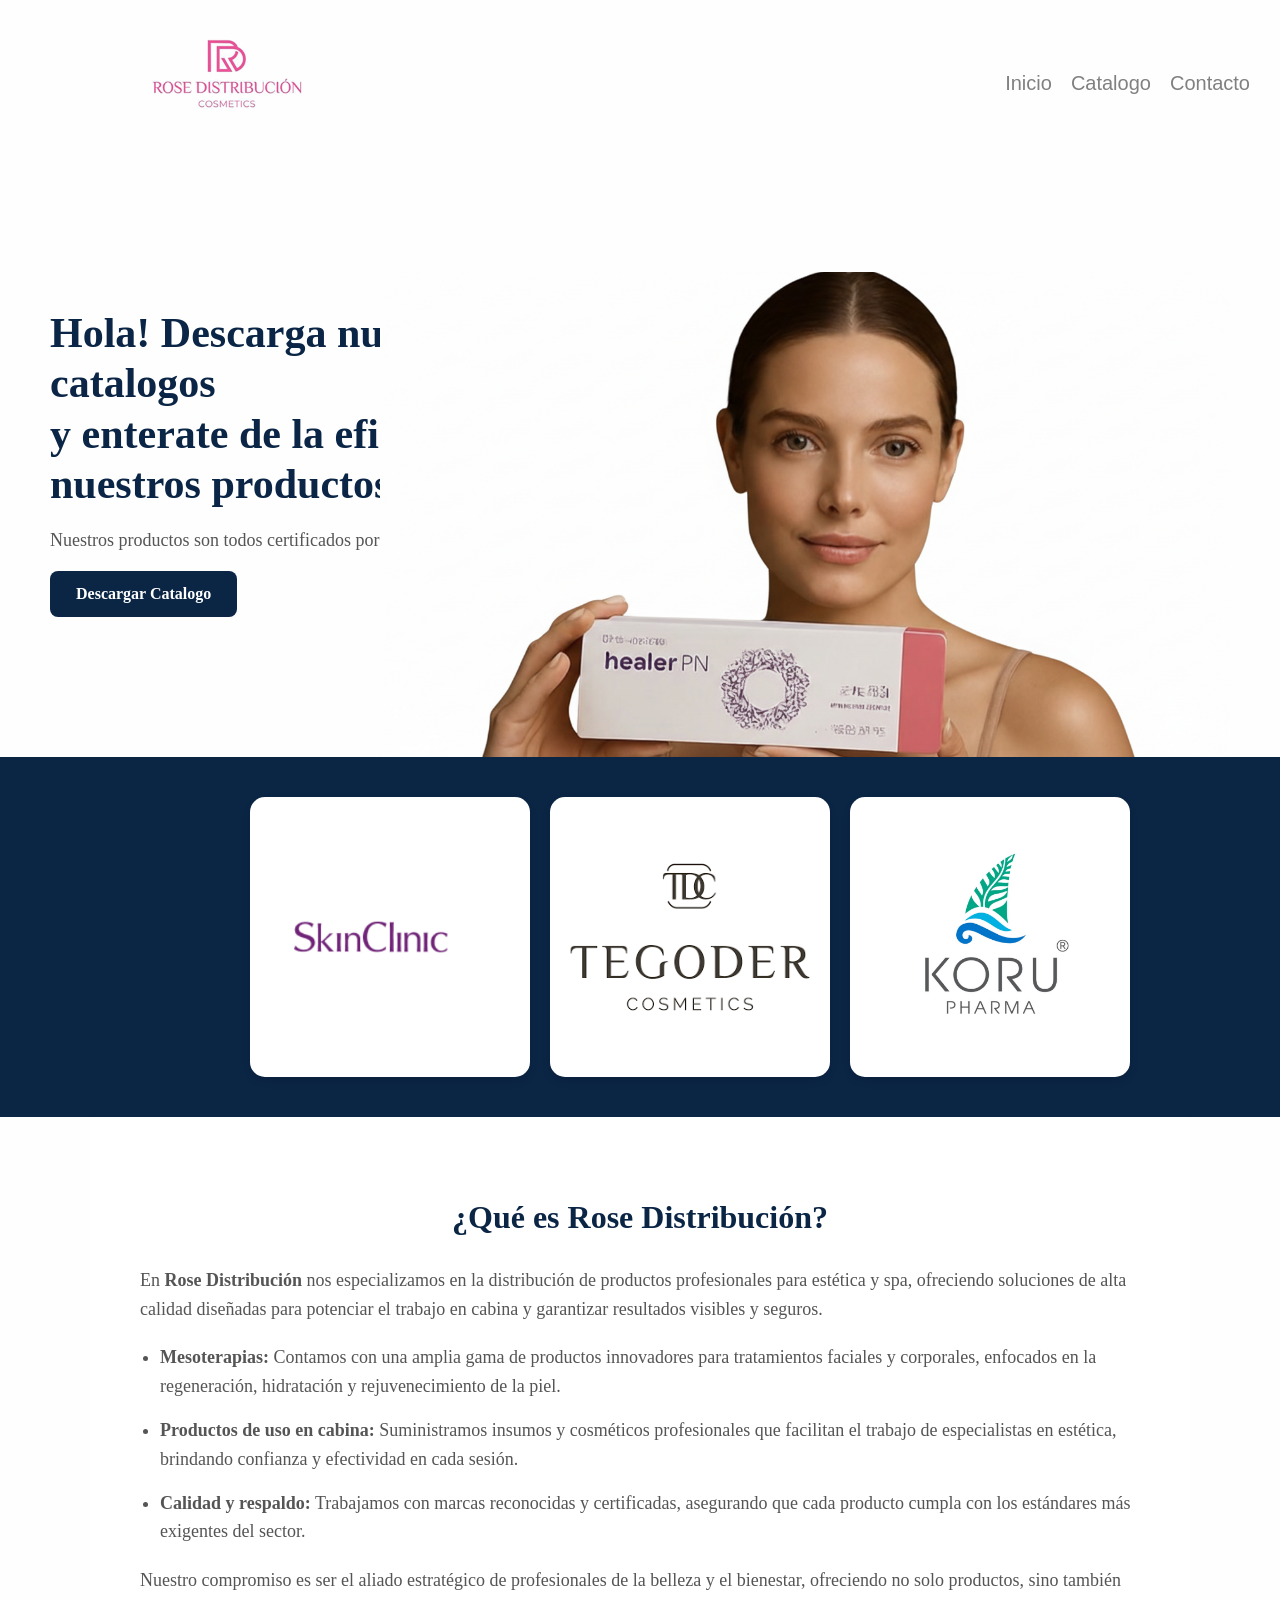
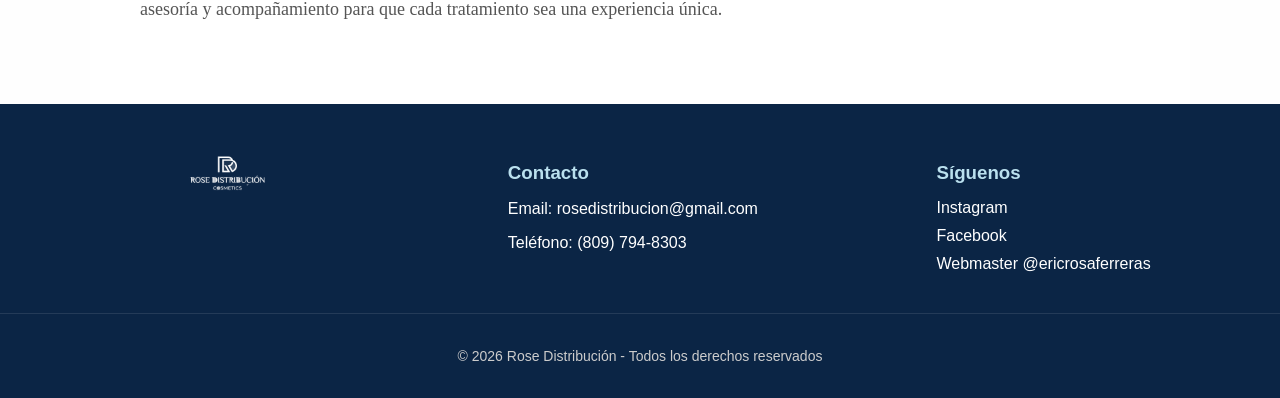
<file: index.html>
<!DOCTYPE html>
<html lang="es">
<head>
  <link rel="stylesheet" href="style.css">
  <meta charset="UTF-8">
  <meta name="viewport" content="width=device-width, initial-scale=1.0">
  <title>Rose Distribucion</title>
</head>
<body>

  
  <header>
    <div class="logo">
      <img src="img/Logo mejorado.png" alt="Logo">
    </div>
    <div class="menu">
      <a href="index.html">Inicio</a>
      <a href="Catalogo.html">Catalogo</a>
      <a href="#contacto">Contacto</a>
    </div>



  </header>
  <div class="Principal">

  <div class="texto">
    <h1>Hola! Descarga nuestros catalogos</h1>
    <h1 class="enterate">y enterate de la eficiencia nuestros productos</h1>

    <p>Nuestros productos son todos certificados por las lineas adquiridas</p>

    <a href="Catalogo.html" class="btn">Descargar Catalogo</a>
  </div>

  <img src="img/imagenprincipal.png" alt="fotoprincipal">

</div>
<!----cuadro donde estan las lineas---->
<div class="lineas">
<!--<h1 class="Nuestaslienas">Descarga el catalogo de nuestras lineas</h1>--><div class="contenedor-cuadros">
        <div class="cuadro">
            <img src="img/logo1.png" alt="Marca 1">
        </div>
        <div class="cuadro">
            <img src="img/logo2.png" alt="Marca 2">
        </div>
        <div class="cuadro">
            <img src="img/logo3.png" alt="Marca 3">
        </div>
    </div>
    </div>

    <div class="quesomos">
    <h1>¿Qué es Rose Distribución?</h1>
    
    <p>En <strong>Rose Distribución</strong> nos especializamos en la distribución de productos profesionales para estética y spa, ofreciendo soluciones de alta calidad diseñadas para potenciar el trabajo en cabina y garantizar resultados visibles y seguros.</p>

    <ul>
        <li><strong>Mesoterapias:</strong> Contamos con una amplia gama de productos innovadores para tratamientos faciales y corporales, enfocados en la regeneración, hidratación y rejuvenecimiento de la piel.</li>
        <li><strong>Productos de uso en cabina:</strong> Suministramos insumos y cosméticos profesionales que facilitan el trabajo de especialistas en estética, brindando confianza y efectividad en cada sesión.</li>
        <li><strong>Calidad y respaldo:</strong> Trabajamos con marcas reconocidas y certificadas, asegurando que cada producto cumpla con los estándares más exigentes del sector.</li>
    </ul>

    <p>Nuestro compromiso es ser el aliado estratégico de profesionales de la belleza y el bienestar, ofreciendo no solo productos, sino también asesoría y acompañamiento para que cada tratamiento sea una experiencia única.</p>
</div>


<footer id="contacto" class="pie-pagina">
    <div class="contenido-footer">
        <div class="footer-logo">
            <img src="img/Logo mejorado.png" alt="Logo Rose">
        </div>

        
        <div class="footer-info">
            <h3>Contacto</h3>
            <p>Email: rosedistribucion@gmail.com</p>
            <p>Teléfono: (809) 794-8303</p>
        </div>

        <div class="footer-redes">
            <h3>Síguenos</h3>
            <a href="https://www.instagram.com/rosedistribucion.rd/?hl=es">Instagram</a>
            <a href="#">Facebook</a>
            <a href="#">Webmaster @ericrosaferreras</a>
        </div>
    </div>
    
    <div class="copyright">
        <p>&copy; 2026 Rose Distribución - Todos los derechos reservados</p>
    </div>
</footer>
    


  

  
</body>

</html>
</file>
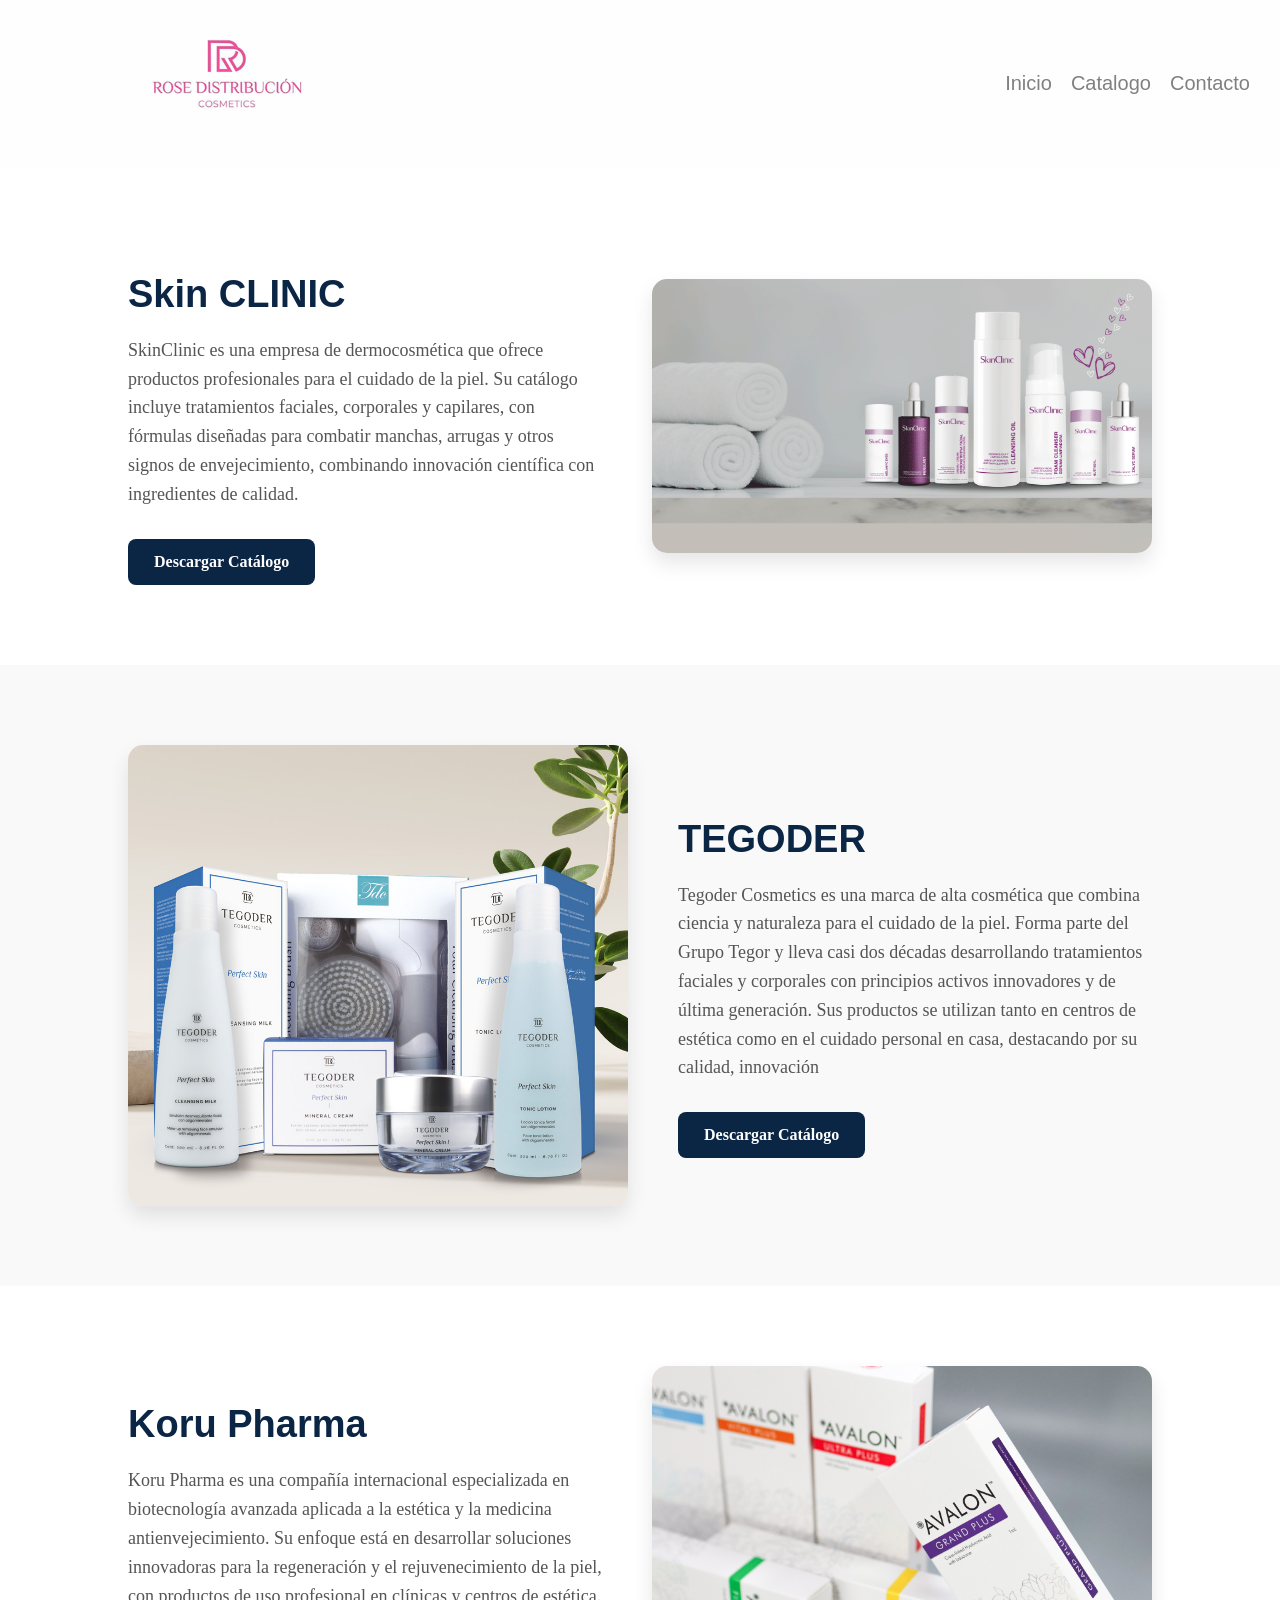
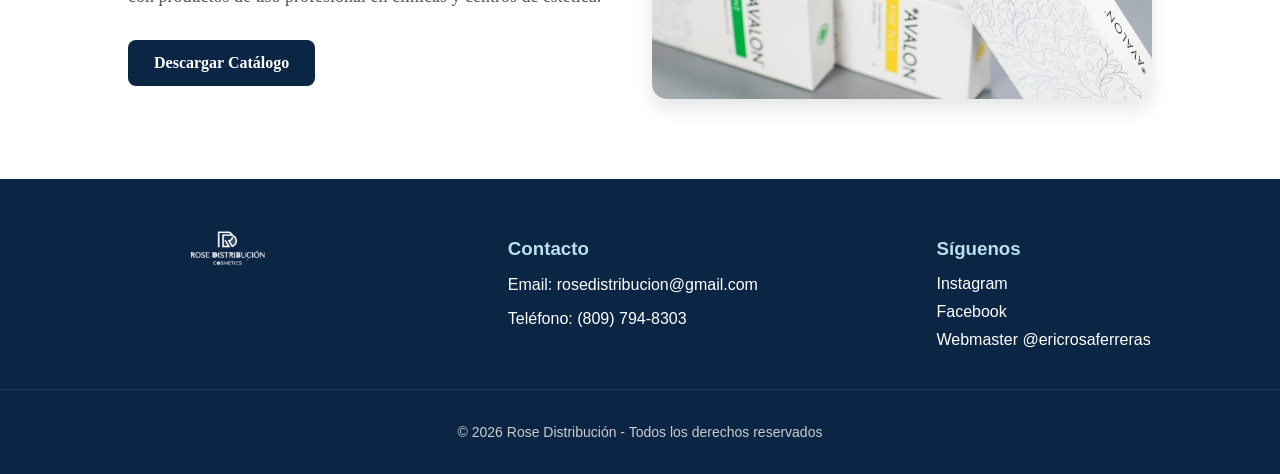
<file: Catalogo.html>
<!DOCTYPE html>
<html lang="es">
<head>
  <link rel="stylesheet" href="style.css"> <link rel="stylesheet" href="catalogo.css">
  <meta charset="UTF-8">
  <meta name="viewport" content="width=device-width, initial-scale=1.0">
  <title>Rose Distribucion</title>
</head>

<body>

    <header>
    <div class="logo">
      <img src="img/Logo mejorado.png" alt="Logo">
    </div>
    <div class="menu">
      <a href="index.html">Inicio</a>
      <a href="Catalogo.html">Catalogo</a>
      <a href="#contacto">Contacto</a>
    </div>



  </header>
  <div class="skinclinic">
    <div class="info-marca">
        <h1>Skin CLINIC</h1>
        <p>SkinClinic es una empresa de dermocosmética que ofrece productos profesionales para el cuidado de la piel. Su catálogo incluye tratamientos faciales, corporales y capilares, con fórmulas diseñadas para combatir manchas, arrugas y otros signos de envejecimiento, combinando innovación científica con ingredientes de calidad.</p>
        <a href="CATALOGO DE SKIN CLINIC ACTUALIZADO 2025.pdf" class="btn">Descargar Catálogo</a>
    </div>
    <img src="CATALOGO-IMG/skinclinic.png" alt="SkinClinic">
</div>

<div class="skinclinic marca-invertida">
    <div class="info-marca">
        <h1>TEGODER</h1>
        <p>Tegoder Cosmetics es una marca de alta cosmética que combina ciencia y naturaleza para el cuidado de la piel. Forma parte del Grupo Tegor y lleva casi dos décadas desarrollando tratamientos faciales y corporales con principios activos innovadores y de última generación. Sus productos se utilizan tanto en centros de estética como en el cuidado personal en casa, destacando por su calidad, innovación</p>
        <a href="CATALOGO DE TEGODER.pdf" class="btn">Descargar Catálogo</a>
    </div>
    <img src="CATALOGO-IMG/tegoderimagen.jpg" alt="Tegoder">
</div>

<div class="skinclinic">

    <div class="info-marca">
        <h1>Koru Pharma</h1>
        <p>Koru Pharma es una compañía internacional especializada en biotecnología avanzada aplicada a la estética y la medicina antienvejecimiento. Su enfoque está en desarrollar soluciones innovadoras para la regeneración y el rejuvenecimiento de la piel, con productos de uso profesional en clínicas y centros de estética.</p>
        <a href="Catalogo KORU ACTUALIZADO.pdf" class="btn">Descargar Catálogo</a>
    </div>
    <img src="CATALOGO-IMG/koruimagen.jpeg" alt="koru pharma">
</div>























    <footer id="contacto" class="pie-pagina">
    <div class="contenido-footer">
        <div class="footer-logo">
            <img src="img/Logo mejorado.png" alt="Logo Rose">
        </div>
        
        <div class="footer-info">
            <h3>Contacto</h3>
            <p>Email: rosedistribucion@gmail.com</p>
            <p>Teléfono: (809) 794-8303</p>
        </div>

        <div class="footer-redes">
            <h3>Síguenos</h3>
            <a href="https://www.instagram.com/rosedistribucion.rd/?hl=es">Instagram</a>
            <a href="#">Facebook</a>
            <a href="#">Webmaster @ericrosaferreras</a>
        </div>
    </div>
    
    <div class="copyright">
        <p>&copy; 2026 Rose Distribución - Todos los derechos reservados</p>
    </div>
</footer>
    


  

  
</body>
</html>
</file>
<file: style.css>
body {
  margin: 0;
  padding: 0;
  overflow-x: hidden; /* Evita que aparezca una barra de desplazamiento horizontal */
  background-color: rgb(254, 254, 254);
}

html {
    scroll-behavior: smooth;
}
header{
  display: flex;
  align-items: center;
  padding: 15px 30px;
  justify-content: space-between;
  background-color: rgb(254, 254, 254);


}
.logo img {
  width: 400px;
  
}

.menu a {
  text-decoration: none;
  font-family: Arial, Helvetica, sans-serif;
  color: gray;
  margin-left: 15px;
  font-size: 20px;
  font-weight: 500;
  transition: 0.5s;
  
}

.menu :hover {
  color: rgb(252, 124, 160);
}

/* ===== SECCION PRINCIPAL ===== */
.Principal {
    display: flex;
    align-items: center;    /* Mantiene el texto centrado verticalmente */
    justify-content: flex-start; 
    padding: 70px 50px;
    position: relative;     /* <--- IMPORTANTE: Esto ancla la imagen aquí */
    min-height: 450px;      /* Asegura que el contenedor tenga altura suficiente */
}

/* ===== BLOQUE DE TEXTO ===== */
.texto {
  max-width: 520px;
}

/* TITULO PRINCIPAL */
.texto h1 {
  font-size: 42px;
  margin: 0;
  line-height: 1.2;
  color: hwb(213 4% 73%);
}

/* SEGUNDO TITULO */
.enterate {
  color: #bae0ee;
  font-weight: 600;
}

/* PARRAFO */
.texto p {
  margin: 20px 0;
  font-size: 18px;
  color: #555;
}

/* BOTON */
.btn {
  display: inline-block;
  background: #0b2545;
  color: white;
  padding: 14px 26px;
  border-radius: 8px;
  text-decoration: none;
  font-weight: 600;
  transition: 0.3s;
}

.btn:hover {
  background: #133c70;
}

/* IMAGEN */
.Principal img {
    width: 850px;
    height: auto;
    position: absolute;     /* <--- Hace que la imagen flote */
    bottom: 0;              /* <--- La pega justo al borde inferior */
    right: 50px;            /* <--- La mantiene a la derecha */
    margin-bottom: 0;       /* Elimina márgenes antiguos */
}

.lineas {
    width: 100%;            /* Cambia 1600 por 100% para que sea responsivo */
    height: auto;           /* Permite que crezca con el nuevo texto */
    min-height: 200px;
    background-color: #0b2545;
    font-family: Arial, Helvetica, sans-serif;
    margin-top: 0;          /* Elimina cualquier espacio arriba */
    padding: 20px 50px;     /* Espacio para el texto que agregaste */
    text-align: center;
    
}

.Nuestaslienas {
  color: white;
  
  
}

/* Contenedor que envuelve todos los cuadros */
.contenedor-cuadros {
    display: flex;          /* Alinea los cuadros en fila */
    justify-content: center; /* Los centra horizontalmente */
    gap: 20px;              /* Espacio entre cada cuadro */
    padding: 20px;
    flex-wrap: wrap;        /* Si no caben, se pasan abajo */
}

/* Estilo para cada cuadrito individual */
.cuadro {
    background-color: white;
    width: 250px;           /* Ajusta el ancho según necesites */
    height: 250px;          /* Ajusta el alto */
    border-radius: 15px;    /* Bordes redondeados como en tu imagen */
    display: flex;
    justify-content: center;
    align-items: center;
    box-shadow: 0 4px 8px rgba(0,0,0,0.1); /* Sombra suave */
    padding: 15px;
}

/* Para que los logos no se salgan del cuadro */
.cuadro img {
    max-width: 100%;
    max-height: 100%;
    object-fit: contain;    /* Mantiene la proporción del logo */
}

.quesomos {
    padding: 60px 50px;
    background-color: white; /* O el color que prefieras */
    max-width: 1000px;       /* Para que el texto no se estire demasiado a los lados */
    margin: 0 auto;          /* Centra todo el bloque en la página */
}

.quesomos h1 {
    color: #0b2545;          /* Usando el azul de tu botón */
    margin-bottom: 30px;
    text-align: center;
}

.quesomos p {
    font-size: 18px;
    line-height: 1.6;
    color: #555;             /* Color gris suave para lectura cómoda */
    margin-bottom: 20px;
}

.quesomos ul {
    margin-bottom: 20px;
    padding-left: 20px;
}

.quesomos li {
    font-size: 18px;
    line-height: 1.6;
    color: #555;
    margin-bottom: 15px;
    list-style-type: disc;   /* Pone los puntitos a la lista */
}

.pie-pagina {
    background-color: #0b2545; /* El azul de tu marca */
    color: white;
    padding: 40px 0 20px 0;
    width: 100%;
    margin-top: 0;
    font-family: Arial, Helvetica, sans-serif;
}

.contenido-footer {
    display: flex;
    justify-content: space-around;
    align-items: flex-start;
    flex-wrap: wrap;
    max-width: 1200px;
    margin: 0 auto; /* Centra el contenido interno */
    padding: 0 20px;
}

.footer-logo img {
    width: 200px; /* Logo un poco más pequeño para el footer */
    filter: brightness(0) invert(1); /* Opcional: vuelve el logo blanco si es oscuro */
}

.footer-info h3, .footer-redes h3 {
    margin-bottom: 15px;
    color: #bae0ee; /* El celeste claro que usaste antes */
}

.footer-redes a {
    display: block;
    color: white;
    text-decoration: none;
    margin-bottom: 10px;
    transition: 0.3s;
}

.footer-redes a:hover {
    color: rgb(252, 124, 160); /* El rosa de tu menú */
}

.copyright {
    text-align: center;
    margin-top: 30px;
    padding-top: 20px;
    border-top: 1px solid rgba(255, 255, 255, 0.1);
    font-size: 14px;
    color: #ccc;
}

/* ==========================================
   VERSION RESPONSIVE (Móviles y Tablets)
   ========================================== */

@media (max-width: 992px) {
    /* Ajuste de la imagen principal para que no tape el texto */
    .Principal img {
        width: 600px; /* Reducimos tamaño en tablets */
        right: 10px;
    }
}

@media (max-width: 768px) {
    /* HEADER: El logo y menú se apilan */
    header {
        flex-direction: column;
        text-align: center;
        padding: 20px;
    }

    .logo img {
        width: 280px; /* Logo más manejable en móvil */
        margin-bottom: 20px;
    }

    .menu {
        margin: 0;
        display: flex;
        flex-wrap: wrap;
        justify-content: center;
        gap: 10px;
    }

    .menu a {
        margin: 5px 10px;
        font-size: 18px;
    }

    /* SECCION PRINCIPAL: Imagen abajo y texto arriba */
    .Principal {
        flex-direction: column;
        justify-content: center;
        padding: 40px 20px;
        text-align: center;
        min-height: auto;
    }

    .texto {
        max-width: 100%;
        margin-bottom: 40px;
    }

    .Principal img {
        position: static; /* Quitamos el flotado para que no tape nada */
        width: 100%;
        max-width: 450px;
        margin: 0 auto;
    }

    /* SECCION QUE SOMOS: Ajuste de ancho */
    .quesomos {
        padding: 40px 20px;
        width: 100%;
    }

    /* FOOTER: Columnas se apilan */
    .contenido-footer {
        flex-direction: column;
        align-items: center;
        text-align: center;
        gap: 30px;
    }
}

@media (max-width: 480px) {
    .texto h1 {
        font-size: 32px;
    }

    .logo img {
        width: 220px;
    }

    .cuadro {
        width: 100%; /* Cuadros de marcas ocupan todo el ancho */
        height: 200px;
    }
}
</file>
<file: catalogo.css>
/* Contenedor general de cada marca en el catálogo */
.skinclinic {
    display: flex;
    align-items: center;
    justify-content: space-between;
    padding: 80px 10%;      /* Espacio amplio para que respire */
    background-color: white; 
    width: 100%;
    box-sizing: border-box;
    gap: 50px;              /* Espacio entre el texto y la imagen */
}

/* Estilo del texto del catálogo */
.skinclinic h1 {
    font-size: 38px;
    color: #0b2545;         /* Tu azul corporativo */
    margin-bottom: 20px;
    font-family: Arial, Helvetica, sans-serif;
}

.skinclinic p {
    font-size: 18px;
    line-height: 1.6;
    color: #555;
    margin-bottom: 30px;
    max-width: 500px;       /* Evita que las líneas de texto sean muy largas */
}

/* Imagen del catálogo */
.skinclinic img {
    width: 500px;           /* Ajusta según el tamaño de tus fotos */
    height: auto;
    border-radius: 15px;    /* Bordes redondeados como tus cuadritos */
    box-shadow: 0 10px 20px rgba(0,0,0,0.1); /* Sombra elegante */
}

/* Si quieres que la siguiente marca tenga la imagen a la izquierda */
.marca-invertida {
    flex-direction: row-reverse;
    background-color: #f9f9f9; /* Un gris casi blanco para diferenciar secciones */
}

@media (max-width: 768px) {
    /* Ajuste del Header */
    header {
        flex-direction: column;
        padding: 20px;
    }
    
    .logo img {
        width: 250px; /* Logo más pequeño en móvil */
        margin-bottom: 15px;
    }

    .menu {
        display: flex;
        flex-wrap: wrap;
        justify-content: center;
        gap: 10px;
    }

    /* Sección Principal: Texto arriba, imagen abajo */
    .Principal {
        flex-direction: column;
        text-align: center;
        padding: 40px 20px;
    }

    .Principal img {
        position: static; /* Deja de flotar para ocupar su propio espacio */
        width: 100%;
        max-width: 400px;
        margin-top: 30px;
    }

    .texto {
        max-width: 100%;
    }

    /* Catálogos: Imagen arriba y texto abajo */
    .skinclinic, .skinclinic.marca-invertida {
        flex-direction: column !important; /* Fuerza el orden vertical siempre */
        padding: 40px 20px;
        text-align: center;
    }

    .skinclinic img {
        width: 100%;
        max-width: 350px;
    }

    /* Cuadritos de marcas/misión */
    .contenedor-cuadros {
        gap: 15px;
    }

    .cuadro {
        width: 100%; /* Los cuadros ocupan todo el ancho en móvil */
        max-width: 300px;
    }
}

@media (max-width: 480px) {
    .texto h1 {
        font-size: 30px;
    }

    .skinclinic h1 {
        font-size: 28px;
    }

    .quesomos {
        padding: 40px 20px; /* Menos espacio a los lados */
    }
}
</file>
